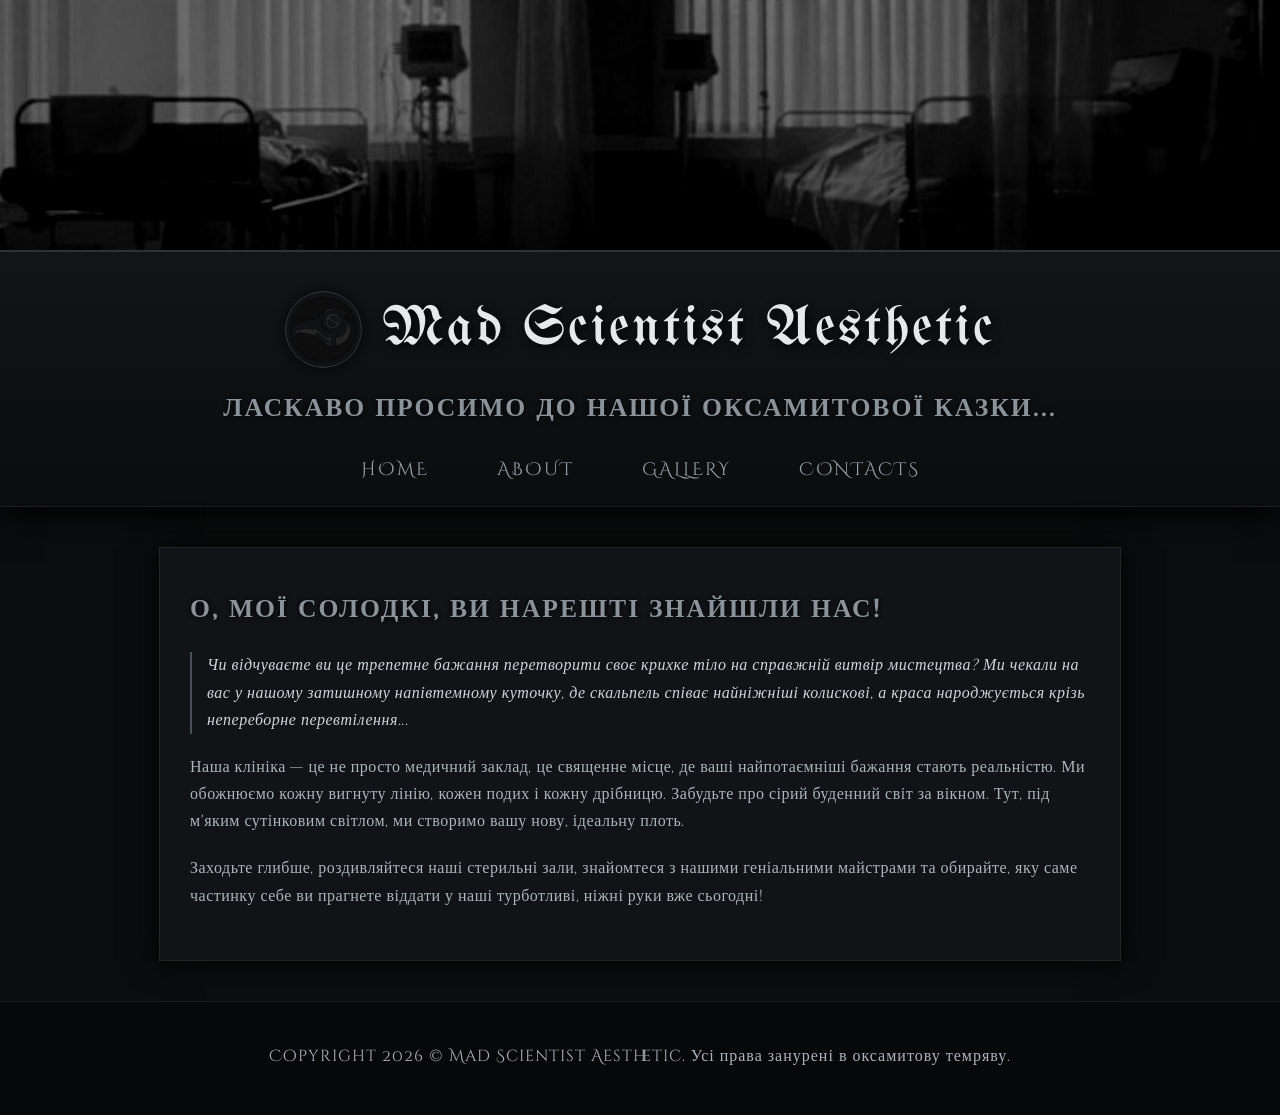
<file: index.html>
<!DOCTYPE html>
<html lang="uk">
<head>
    <title>Mad Scientist Aesthetic</title>
    <meta charset="UTF-8">
    <link rel="stylesheet" href="style.css">
</head>
<body>

    <div class="banner-container">
        <img src="image_bb4a3c.jpg" alt="Мрачна операційна" class="banner-img">
    </div>

    <header>
        <div class="logo-container">
            <img src="image_bb463a.png" alt="Емблема Клініки" class="logo-img">
            <h1>Mad Scientist Aesthetic</h1>
        </div>
        <h2>Ласкаво просимо до нашої оксамитової казки...</h2>
        
        <nav>
            <ul>
                <li><a href="index.html">Home</a></li>
                <li><a href="info.html">About</a></li>
                <li><a href="gallery.html">Gallery</a></li>
                <li><a href="form.html">Contacts</a></li>
            </ul>
        </nav>
    </header>

    <main>
        <h2>О, мої солодкі, ви нарешті знайшли нас!</h2>
        
        <p class="sweet-text">Чи відчуваєте ви це трепетне бажання перетворити своє крихке тіло на справжній витвір мистецтва? Ми чекали на вас у нашому затишному напівтемному куточку, де скальпель співає найніжніші колискові, а краса народжується крізь непереборне перевтілення...</p>

        <p>Наша клініка — це не просто медичний заклад, це священне місце, де ваші найпотаємніші бажання стають реальністю. Ми обожнюємо кожну вигнуту лінію, кожен подих і кожну дрібницю. Забудьте про сірий буденний світ за вікном. Тут, під м'яким сутінковим світлом, ми створимо вашу нову, ідеальну плоть.</p>

        <p>Заходьте глибше, роздивляйтеся наші стерильні зали, знайомтеся з нашими геніальними майстрами та обирайте, яку саме частинку себе ви прагнете віддати у наші турботливі, ніжні руки вже сьогодні!</p>
    </main>

    <footer>
        <p>Copyright 2026 © Mad Scientist Aesthetic. Усі права занурені в оксамитову темряву.</p>
    </footer>

</body>
</html>
</file>
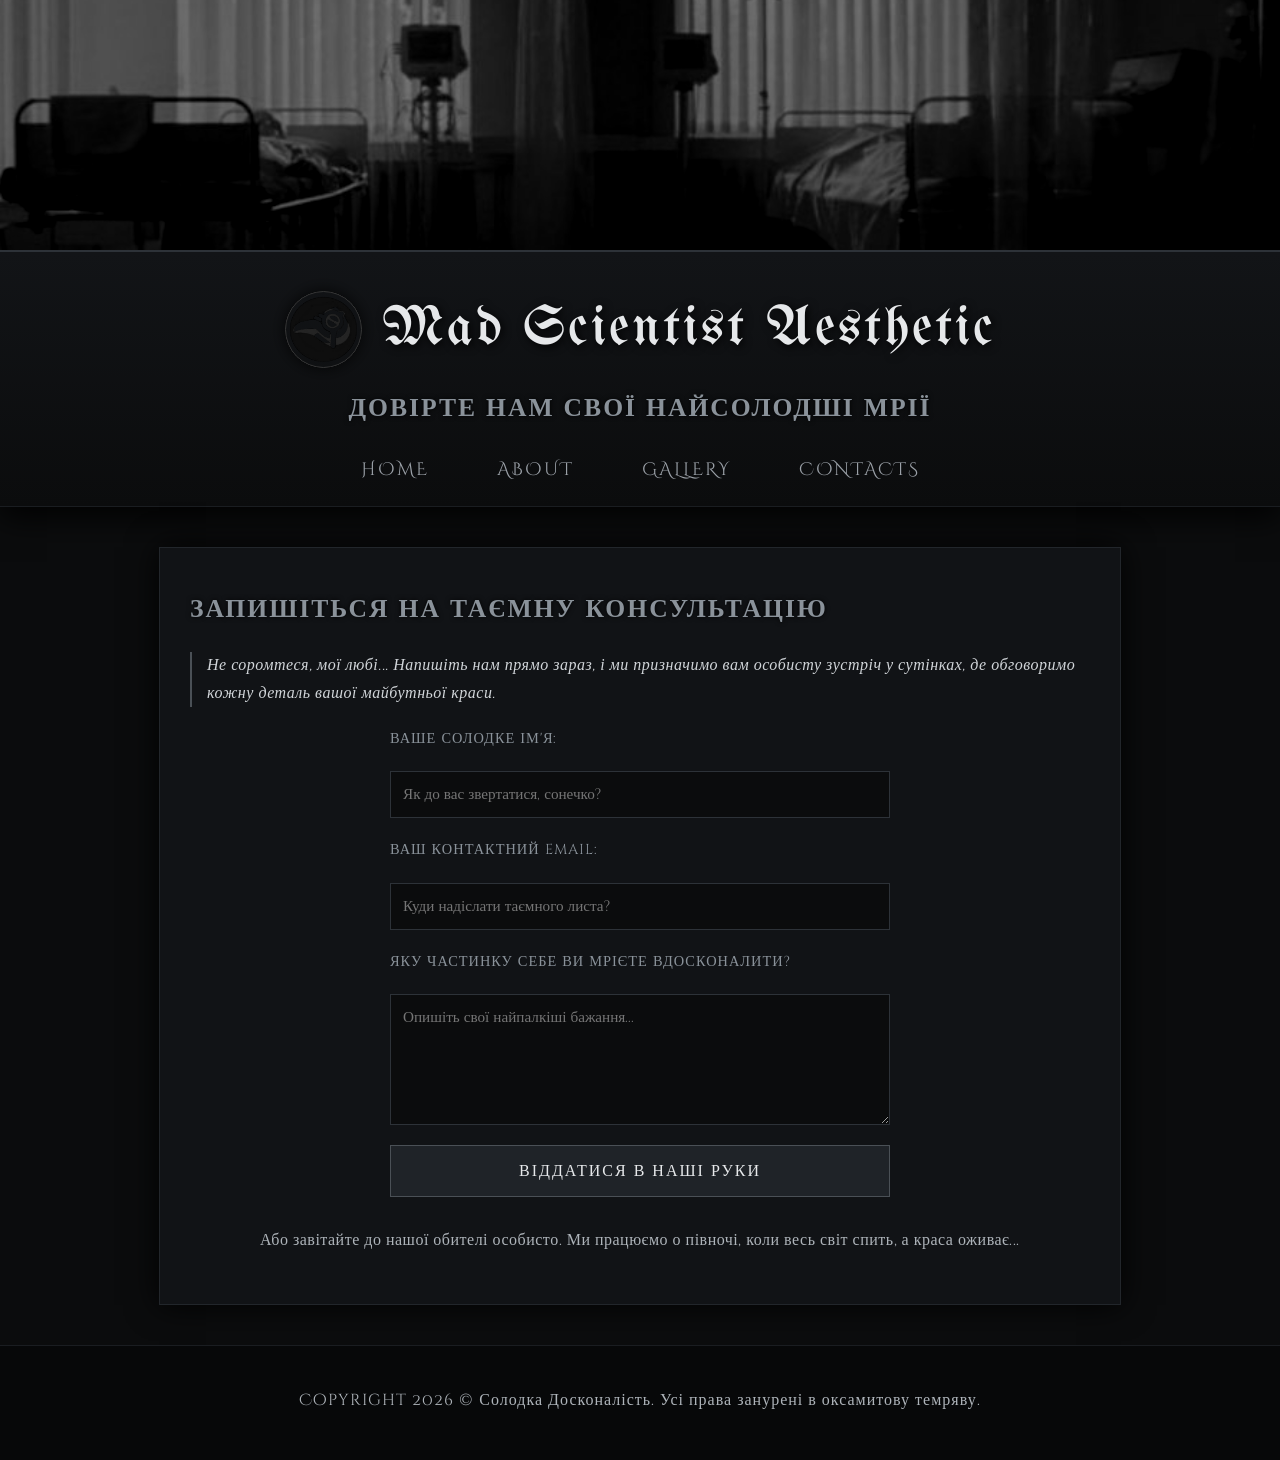
<file: form.html>
<!DOCTYPE html>
<html lang="uk">
<head>
    <title>Mad Scientist Aesthetic</title>
    <meta charset="UTF-8">
    <link rel="stylesheet" href="style.css">
</head>
<body>

    <div class="banner-container">
        <img src="image_bb4a3c.jpg" alt="Баннер" class="banner-img">
    </div>

    <header>
        <div class="logo-container">
            <img src="image_bb463a.png" alt="Емблема" class="logo-img">
            <h1>Mad Scientist Aesthetic</h1>
        </div>
        <h2>Довірте нам свої найсолодші мрії</h2>
        
        <nav>
            <ul>
                <li><a href="index.html">Home</a></li>
                <li><a href="info.html">About</a></li>
                <li><a href="gallery.html">Gallery</a></li>
                <li><a href="form.html">Contacts</a></li>
            </ul>
        </nav>
    </header>

    <main>
        <h2>Запишіться на таємну консультацію</h2>
        <p class="sweet-text">Не соромтеся, мої любі... Напишіть нам прямо зараз, і ми призначимо вам особисту зустріч у сутінках, де обговоримо кожну деталь вашої майбутньої краси.</p>

        <form action="#" method="post">
            <label for="name">Ваше солодке ім'я:</label>
            <input type="text" id="name" name="name" placeholder="Як до вас звертатися, сонечко?" required>

            <label for="email">Ваш контактний Email:</label>
            <input type="email" id="email" name="email" placeholder="Куди надіслати таємного листа?" required>

            <label for="message">Яку частинку себе ви мрієте вдосконалити?</label>
            <textarea id="message" name="message" rows="5" placeholder="Опишіть свої найпалкіші бажання..." required></textarea>

            <button type="submit">Віддатися в наші руки </button>
        </form>

        <p style="text-align: center; margin-top: 30px;">Або завітайте до нашої обителі особисто. Ми працюємо о півночі, коли весь світ спить, а краса оживає...</p>
    </main>

    <footer>
        <p>Copyright 2026 © Солодка Досконалість. Усі права занурені в оксамитову темряву.</p>
    </footer>

</body>
</html>
</file>
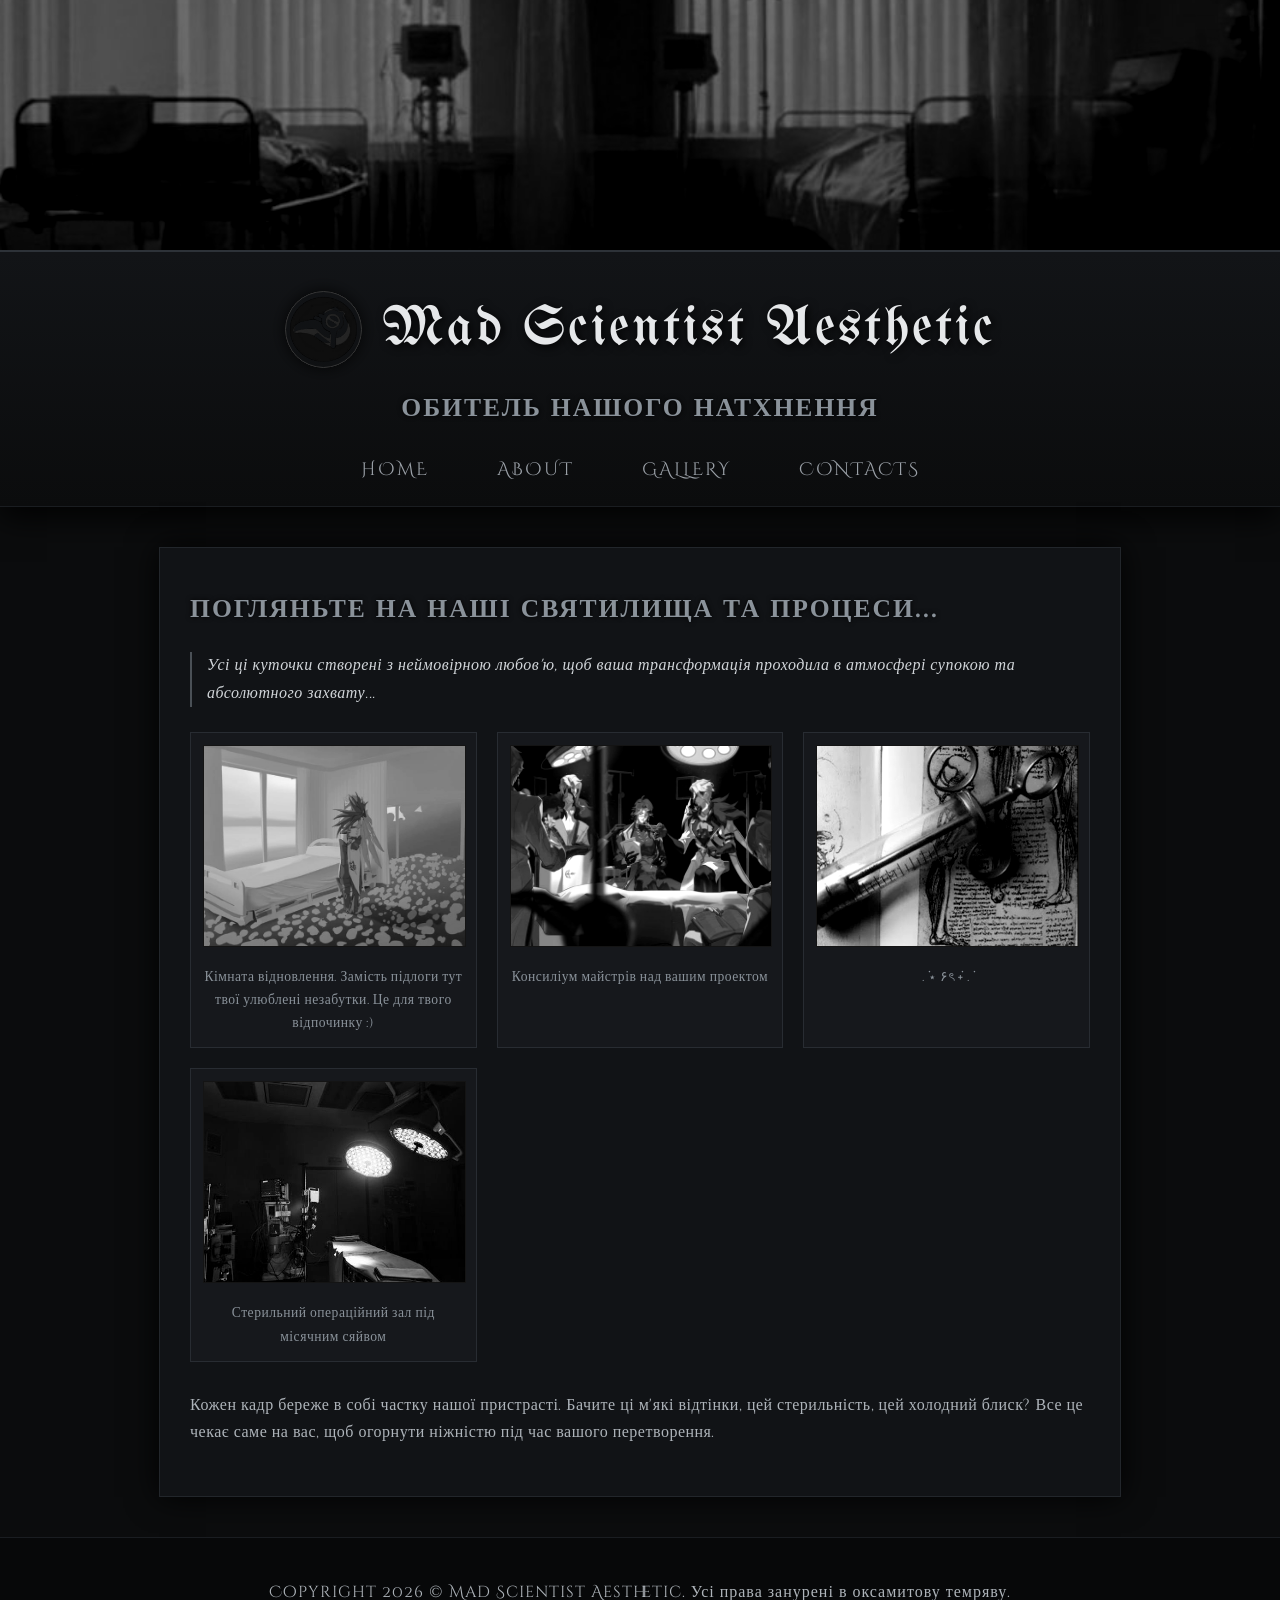
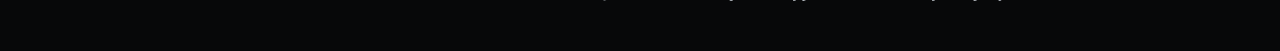
<file: gallery.html>
<!DOCTYPE html>
<html lang="uk">
<head>
    <title>Mad Scientist Aesthetic</title>
    <meta charset="UTF-8">
    <link rel="stylesheet" href="style.css">
</head>
<body>

    <div class="banner-container">
        <img src="image_bb4a3c.jpg" alt="Баннер" class="banner-img">
    </div>

    <header>
        <div class="logo-container">
            <img src="image_bb463a.png" alt="Емблема" class="logo-img">
            <h1>Mad Scientist Aesthetic</h1>
        </div>
        <h2>Обитель нашого натхнення</h2>
        
        <nav>
            <ul>
                <li><a href="index.html">Home</a></li>
                <li><a href="info.html">About</a></li>
                <li><a href="gallery.html">Gallery</a></li>
                <li><a href="form.html">Contacts</a></li>
            </ul>
        </nav>
    </header>

    <main>
        <h2>Погляньте на наші святилища та процеси...</h2>
        <p class="sweet-text">Усі ці куточки створені з неймовірною любов'ю, щоб ваша трансформація проходила в атмосфері супокою та абсолютного захвату...</p>

        <div class="gallery-grid">
            <div class="gallery-item">
                <img src="image_bb4711.jpg" alt="Палата відпочинку">
                <p>Кімната відновлення. Замість підлоги тут твої улюблені незабутки. Це для твого відпочинку :)</p>
            </div>
            <div class="gallery-item">
                <img src="image_bb4713.jpg" alt="Консиліум">
                <p>Консиліум майстрів над вашим проектом</p>
            </div>
            <div class="gallery-item">
                <img src="image_bb4714.jpg" alt="Інструменти">
                <p>‎ . ݁⋆ ۶ৎ ݁˖ . ݁</p>
            </div>

            <div class="gallery-item">
                <img src="image_bb4716.jpg" alt="Операційна">
                <p>Стерильний операційний зал під місячним сяйвом</p>
            </div>
        </div>

        <p style="margin-top: 30px;">Кожен кадр береже в собі частку нашої пристрасті. Бачите ці м'які відтінки, цей стерильність, цей холодний блиск? Все це чекає саме на вас, щоб огорнути ніжністю під час вашого перетворення.</p>
    </main>

    <footer>
        <p>Copyright 2026 © Mad Scientist Aesthetic. Усі права занурені в оксамитову темряву.</p>
    </footer>

</body>
</html>
</file>
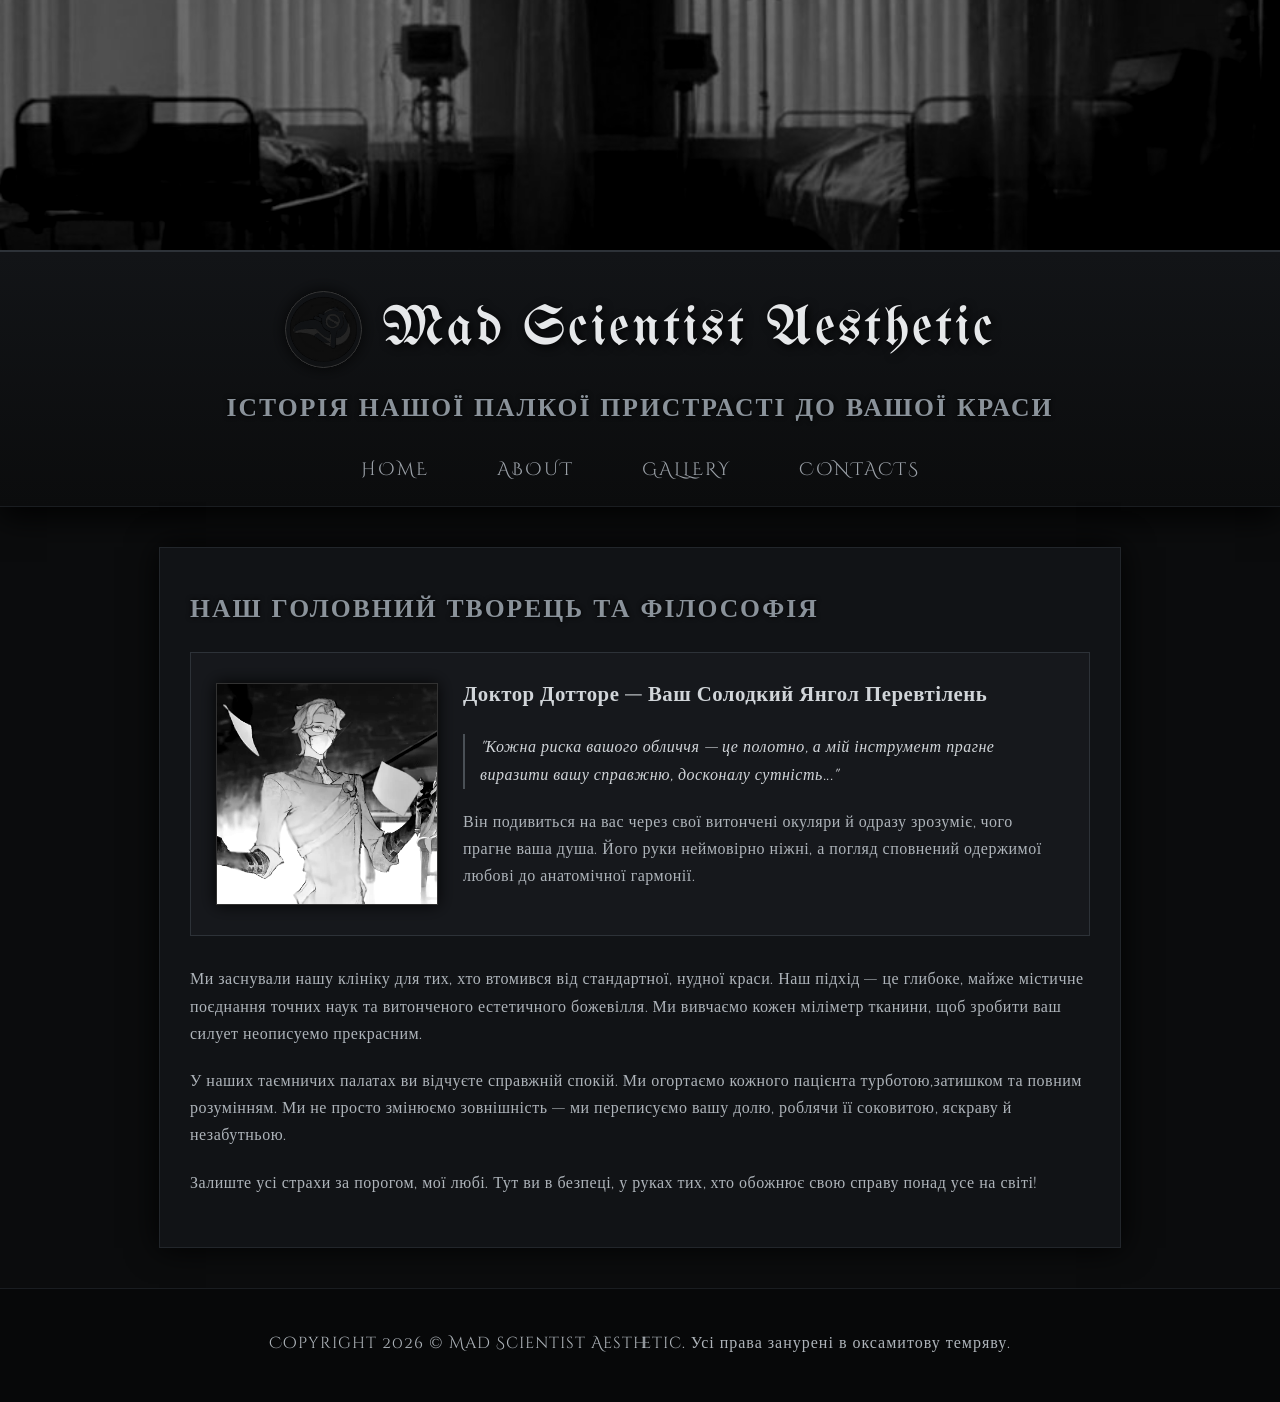
<file: info.html>
<!DOCTYPE html>
<html lang="uk">
<head>
    <title>Mad Scientist Aesthetic</title>
    <meta charset="UTF-8">
    <link rel="stylesheet" href="style.css">
</head>
<body>

    <div class="banner-container">
        <img src="image_bb4a3c.jpg" alt="Баннер" class="banner-img">
    </div>

    <header>
        <div class="logo-container">
            <img src="image_bb463a.png" alt="Емблема" class="logo-img">
            <h1>Mad Scientist Aesthetic</h1>
        </div>
        <h2>Історія нашої палкої пристрасті до вашої краси</h2>
        
        <nav>
            <ul>
                <li><a href="index.html">Home</a></li>
                <li><a href="info.html">About</a></li>
                <li><a href="gallery.html">Gallery</a></li>
                <li><a href="form.html">Contacts</a></li>
            </ul>
        </nav>
    </header>

    <main>
        <h2>Наш Головний Творець та Філософія</h2>

        <div class="doctor-card">

            <img src="image_bb42fa.jpg" alt="Головний Хірург" class="doctor-img">
            <div>
                <h3>Доктор Дотторе — Ваш Солодкий Янгол Перевтілень</h3>
                <p class="sweet-text">"Кожна риска вашого обличчя — це полотно, а мій інструмент прагне виразити вашу справжню, досконалу сутність..."</p>
                <p>Він подивиться на вас через свої витончені окуляри й одразу зрозуміє, чого прагне ваша душа. Його руки неймовірно ніжні, а погляд сповнений одержимої любові до анатомічної гармонії.</p>
            </div>
        </div>

        <p>Ми заснували нашу клініку для тих, хто втомився від стандартної, нудної краси. Наш підхід — це глибоке, майже містичне поєднання точних наук та витонченого естетичного божевілля. Ми вивчаємо кожен міліметр тканини, щоб зробити ваш силует неописуемо прекрасним.</p>

        <p>У наших таємничих палатах ви відчуєте справжній спокій. Ми огортаємо кожного пацієнта турботою,затишком та повним розумінням. Ми не просто змінюємо зовнішність — ми переписуємо вашу долю, роблячи її соковитою, яскраву й незабутньою.</p>

        <p>Залиште усі страхи за порогом, мої любі. Тут ви в безпеці, у руках тих, хто обожнює свою справу понад усе на світі!</p>
    </main>

    <footer>
        <p>Copyright 2026 © Mad Scientist Aesthetic. Усі права занурені в оксамитову темряву.</p>
    </footer>

</body>
</html>
</file>
<file: style.css>
@import url('https://fonts.googleapis.com/css2?family=Cinzel+Decorative:wght@700;900&family=UnifrakturMaguntia&family=Cinzel:wght@400;600;700&display=swap');

body {
    background-color: #0b0c0d;
    color: #c2c7cc;
    font-family: 'Cinzel', serif;
    margin: 0;
    padding: 0;
    line-height: 1.7;
    letter-spacing: 0.5px;
}

.banner-container {
    width: 100%;
    height: 250px;
    overflow: hidden;
    position: relative;
    border-bottom: 2px solid #2d3238;
}

.banner-img {
    width: 100%;
    height: 100%;
    object-fit: cover;
    filter: grayscale(100%) contrast(140%) brightness(0.5);
}

header {
    background: linear-gradient(180deg, #121417 0%, #0b0c0d 100%);
    text-align: center;
    padding: 30px 10px 20px 10px;
    box-shadow: 0 10px 30px rgba(0, 0, 0, 0.9);
    border-bottom: 1px solid #1a1d21;
}

.logo-container {
    display: flex;
    align-items: center;
    justify-content: center;
    gap: 20px;
}

.logo-img {
    width: 75px;
    height: 75px;
    border-radius: 50%;
    filter: grayscale(100%) contrast(150%);
    border: 1px solid #4a5056;
    box-shadow: 0 0 15px rgba(0, 0, 0, 0.8);
}

h1 {
    font-family: 'UnifrakturMaguntia', cursive;
    font-size: 3.5rem;
    color: #e6e8ea;
    text-shadow: 2px 2px 8px #000000;
    margin: 0;
    letter-spacing: 3px;
    font-weight: normal;
}

h2 {
    font-family: 'Cinzel Decorative', serif;
    font-size: 1.6rem;
    color: #8a929a;
    text-shadow: 0 0 5px #000;
    margin-top: 10px;
    text-transform: uppercase;
    letter-spacing: 2px;
}

h3 {
    font-family: 'Cinzel Decorative', serif;
    font-size: 1.3rem;
    color: #d1d5d9;
    margin-top: 0;
}

nav ul {
    list-style-type: none;
    padding: 0;
    margin: 25px 0 0 0;
    display: flex;
    justify-content: center;
    gap: 30px;
}

nav a {
    font-family: 'Cinzel Decorative', serif;
    font-size: 1.1rem;
    color: #9ba1a8;
    text-decoration: none;
    padding: 8px 18px;
    border: 1px solid transparent;
    transition: all 0.3s ease;
    text-transform: uppercase;
    letter-spacing: 2px;
}

nav a:hover {
    color: #ffffff;
    border-color: #5a626a;
    background-color: #16191c;
    box-shadow: 0 0 10px rgba(255, 255, 255, 0.05);
}

main {
    max-width: 900px;
    margin: 40px auto;
    padding: 30px;
    background: #111316;
    border: 1px solid #22262b;
    box-shadow: 0 0 30px rgba(0, 0, 0, 0.95);
}

p {
    font-size: 1rem;
    margin-bottom: 20px;
    color: #aeb4ba;
}

.sweet-text {
    color: #d1d5d9;
    font-style: italic;
    border-left: 2px solid #4a5056;
    padding-left: 15px;
}

.doctor-card {
    display: flex;
    gap: 25px;
    align-items: center;
    background: #16181c;
    padding: 25px;
    border: 1px solid #2d3238;
    margin-bottom: 30px;
}

.doctor-img {
    width: 220px;
    filter: grayscale(100%) contrast(120%);
    border: 1px solid #3a4046;
    box-shadow: 0 0 15px rgba(0, 0, 0, 0.9);
}

.gallery-grid {
    display: grid;
    grid-template-columns: repeat(auto-fit, minmax(250px, 1fr));
    gap: 20px;
    margin-top: 25px;
}

.gallery-item {
    background: #16181c;
    border: 1px solid #282c32;
    padding: 12px;
    text-align: center;
}

.gallery-item img {
    width: 100%;
    height: 200px;
    object-fit: cover;
    filter: grayscale(100%) contrast(120%);
    border: 1px solid #22262b;
}

.gallery-item p {
    font-size: 0.85rem;
    margin-top: 10px;
    margin-bottom: 0;
    color: #8a929a;
}

/* Форма */
form {
    display: flex;
    flex-direction: column;
    gap: 20px;
    max-width: 500px;
    margin: 20px auto 0 auto;
}

label {
    font-size: 0.9rem;
    color: #8a929a;
    text-transform: uppercase;
    letter-spacing: 1px;
}

input, textarea {
    background-color: #0b0c0d;
    border: 1px solid #2d3238;
    color: #e6e8ea;
    padding: 12px;
    font-family: inherit;
    font-size: 0.95rem;
}

input:focus, textarea:focus {
    outline: none;
    border-color: #6a737d;
    background-color: #111316;
}

button {
    font-family: 'Cinzel Decorative', serif;
    font-size: 1rem;
    background: #1f2328;
    color: #e6e8ea;
    border: 1px solid #4a5056;
    padding: 14px;
    cursor: pointer;
    transition: 0.3s ease;
    text-transform: uppercase;
    letter-spacing: 2px;
}

button:hover {
    background: #2d3238;
    color: #ffffff;
    border-color: #8a929a;
}

footer {
    text-align: center;
    padding: 25px;
    background-color: #070809;
    border-top: 1px solid #1a1d21;
    color: #5a626a;
    font-family: 'Cinzel Decorative', serif;
    font-size: 0.85rem;
    letter-spacing: 1px;
}
</file>
